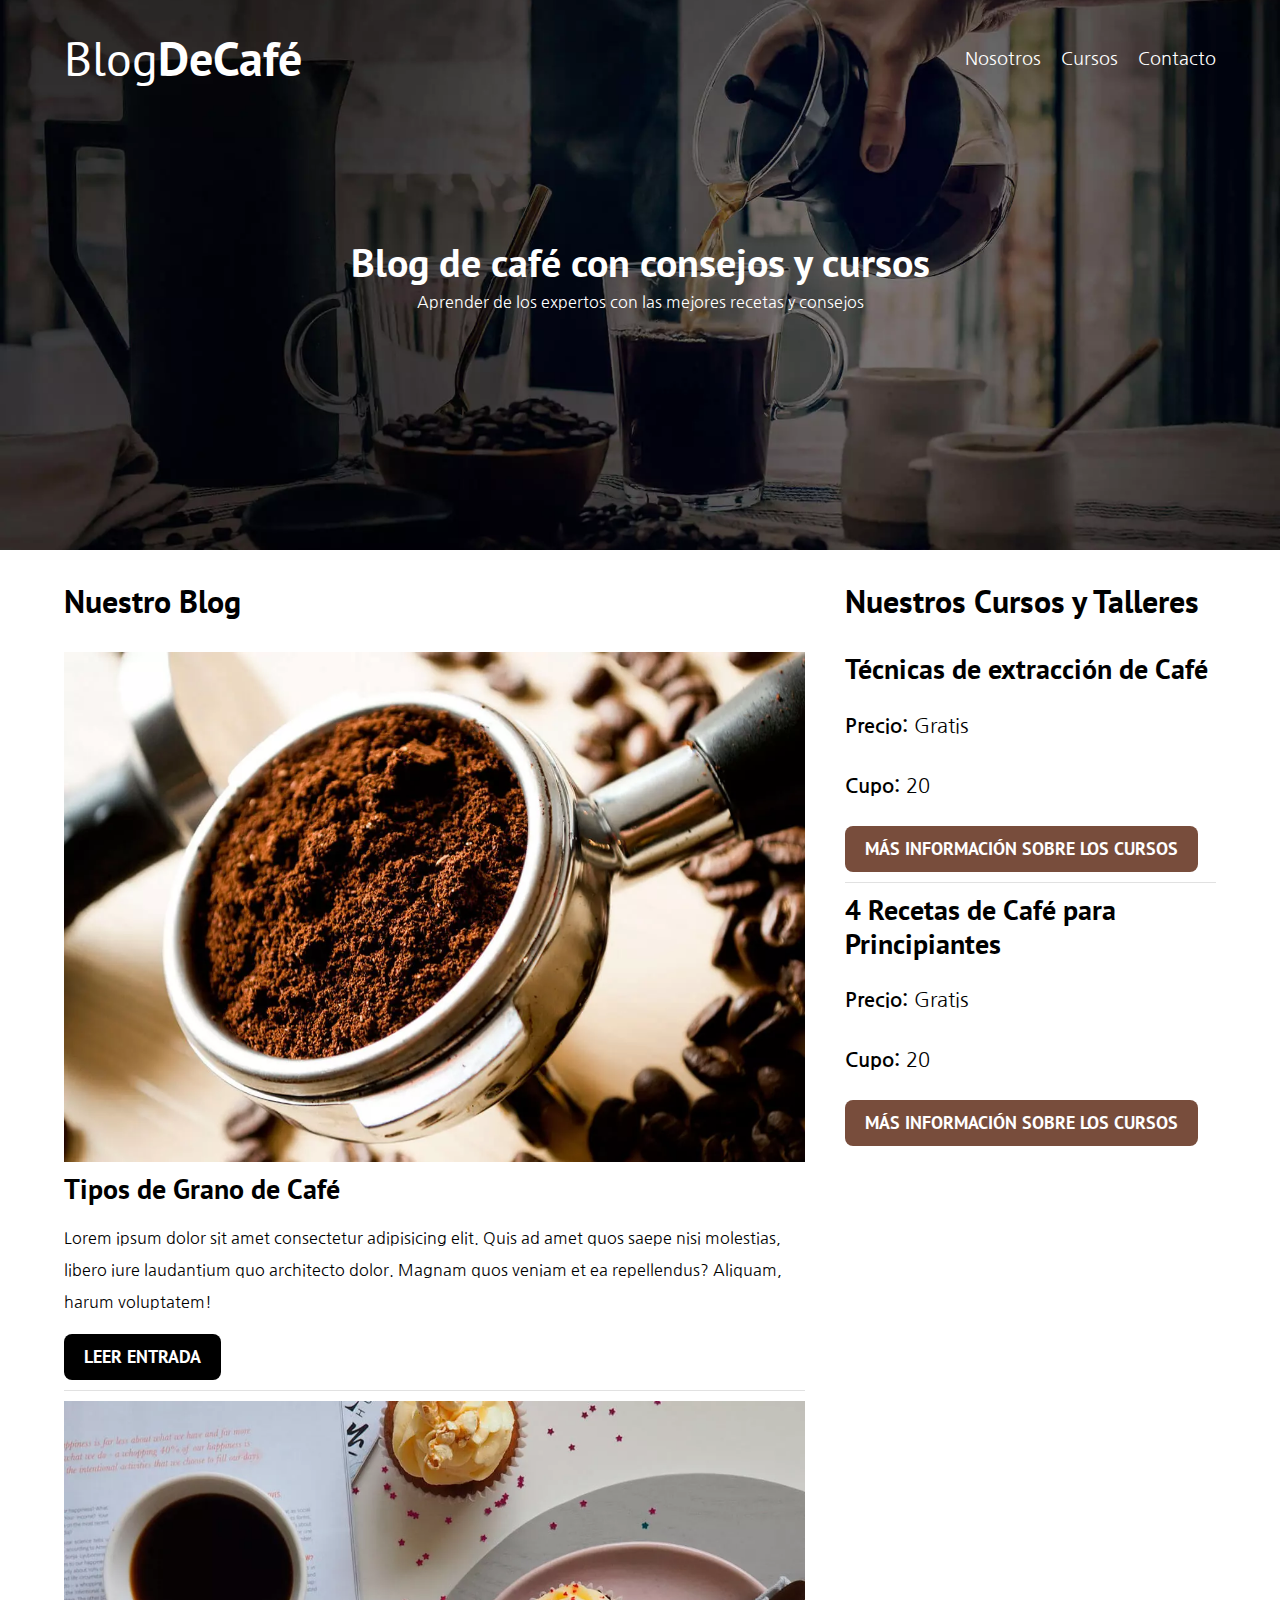
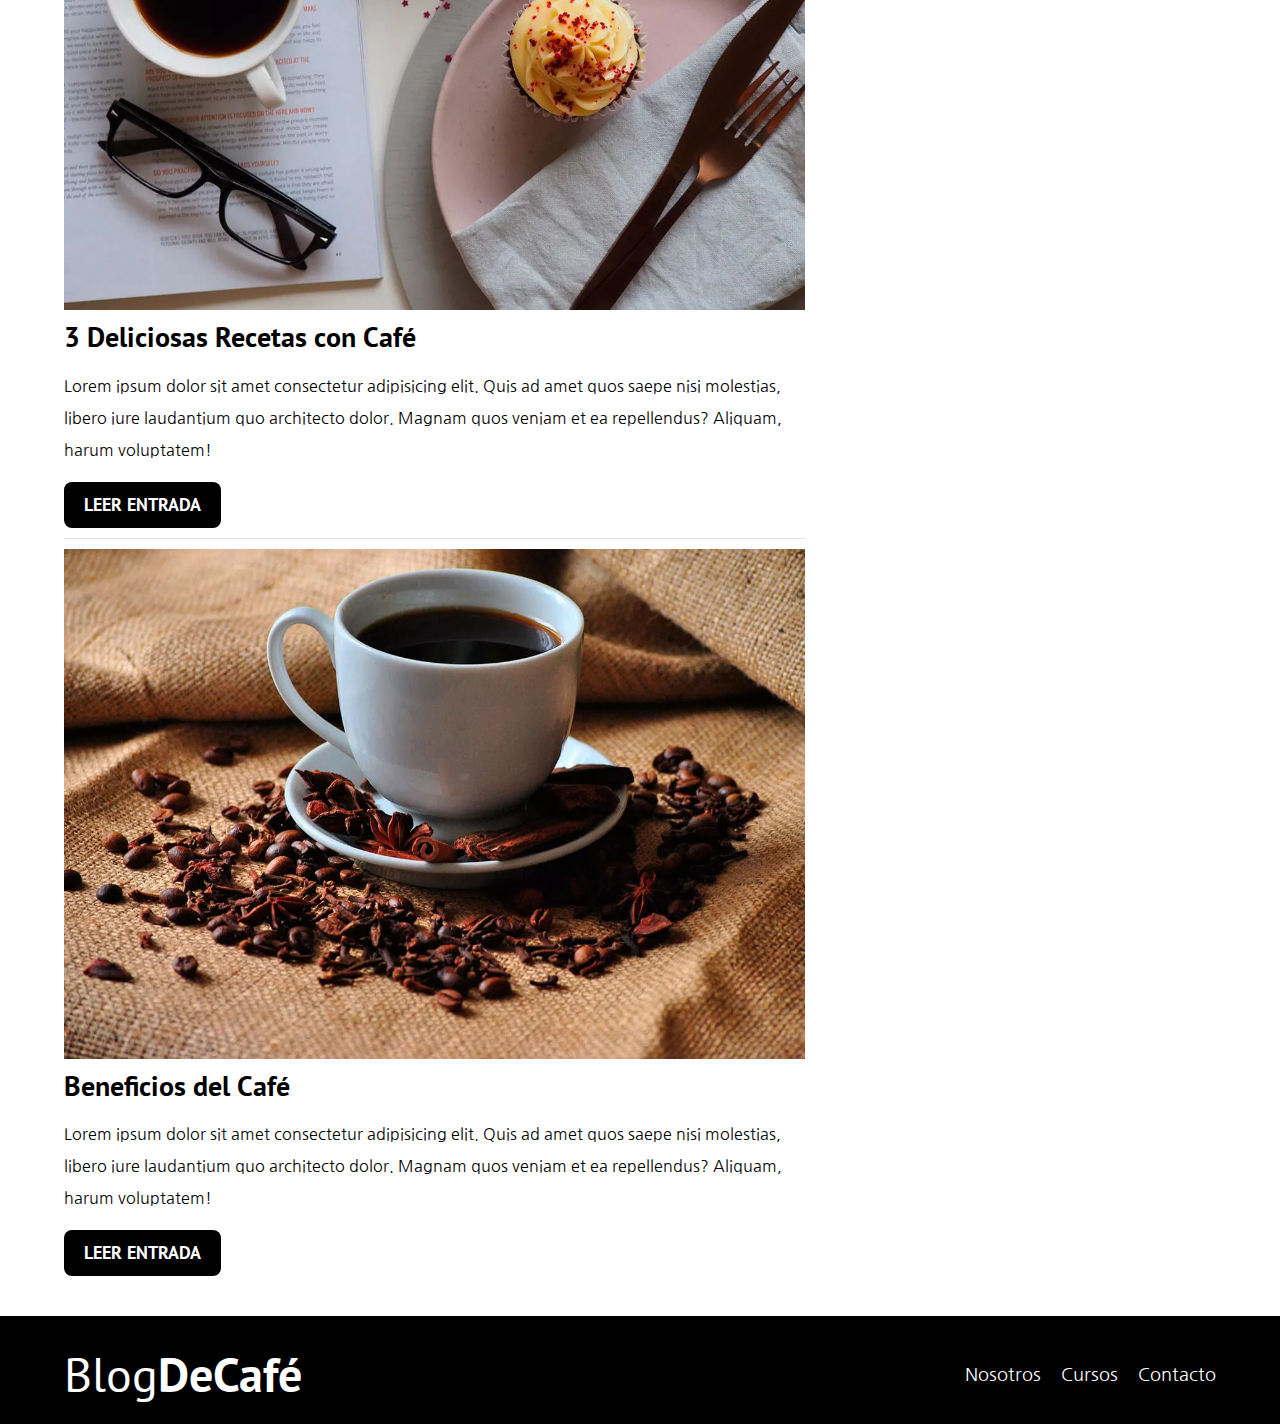
<file: index.html>
<!DOCTYPE html>
<html lang="en">
<head>
    <meta charset="UTF-8">
    <meta http-equiv="X-UA-Compatible" content="IE=edge">
    <meta name="viewport" content="width=device-width, initial-scale=1.0">
    <title>Blog de Café</title>
    <meta name="description" content="Página web de blog de café">
    
    <!--prefetch--> 
    <link rel="prefetch" href="nosotros.html" as="document">
    
    <!--preload-->
    <link rel="preload" href="css/normalize.css" as="style">
    <link rel="stylesheet" href="css/normalize.css">

    <link rel="preload" href="https://fonts.googleapis.com/css2?family=Nanum+Gothic&family=PT+Sans:wght@400;700&display=swap" crossorigin="crossorigin" as="font">
    <link href="https://fonts.googleapis.com/css2?family=Nanum+Gothic&family=PT+Sans:wght@400;700&display=swap" rel="stylesheet">

    <link rel="preload" href="css/style.css" as="style">
    <link rel="stylesheet" href="css/style.css">
</head>
<body>
    
    <header class="header">
        
        <div class="contenedor">
            <div class="barra">
                <a class='logo' href="index.html">
                    <h1 class="logo__nombre no-margin centrar-texto">
                        Blog<span class="logo__bold">DeCafé</span>
                    </h1>
                </a>
                <nav class="navegacion">
                    <a href="nosotros.html" class="navegacion__enlace">Nosotros</a>
                    <a href="cursos.html" class="navegacion__enlace">Cursos</a>
                    <a href="contacto.html" class="navegacion__enlace">Contacto</a>
                </nav>
            </div>
        </div>
        <div class="header__texto">
            <h2 class="no-margin">Blog de café con consejos y cursos</h2>
            <p class="no-margin">Aprender de los expertos con las mejores recetas y consejos</p>
        </div>
    </header>

    <div class="contenedor contenido-principal ">
        <main class="blog">
            <h3>
                Nuestro Blog
            </h3>
            <article class="entrada">
                <div class="entrada__imagen">
                    <picture>
                        <source loading="lazy" srcset="img/blog1.webp" type="image/webp">
                        <img loading="lazy" src="/img/blog1.jpg" alt="imagen blog">
                    </picture>

                </div>
                <div class="entrada__contenido">
                    <h4 class="no-margin">
                        Tipos de Grano de Café
                    </h4>
                    <p>
                        Lorem ipsum dolor sit amet consectetur adipisicing elit. Quis ad amet quos saepe nisi molestias, libero iure laudantium quo architecto dolor. Magnam quos veniam et ea repellendus? Aliquam, harum voluptatem!
                    </p>
                    <a href="entrada.html" class="boton boton--primario">
                        Leer Entrada
                    </a>
                </div>
            </article>

            <article class="entrada">
                <div class="entrada__imagen">
                    <picture>
                        <source loading="lazy" srcset="img/blog2.webp" type="image/webp">
                        <img loading="lazy" src="/img/blog2.jpg" alt="imagen blog">
                    </picture>
                </div>
                <div class="entrada__contenido">
                    <h4 class="no-margin">
                        3 Deliciosas Recetas con Café
                    </h4>
                    <p>
                        Lorem ipsum dolor sit amet consectetur adipisicing elit. Quis ad amet quos saepe nisi molestias, libero iure laudantium quo architecto dolor. Magnam quos veniam et ea repellendus? Aliquam, harum voluptatem!
                    </p>
                    <a href="entrada.html" class="boton boton--primario">
                        Leer Entrada
                    </a>
                </div>
            </article>

            <article class="entrada">
                <div class="entrada__imagen">
                    <picture>
                        <source loading="lazy" srcset="img/blog3.webp" type="image/webp">
                        <img loading="lazy" src="/img/blog3.webp" alt="imagen blog">
                    </picture>
                </div>
                <div class="entrada__contenido">
                    <h4 class="no-margin">
                        Beneficios del Café
                    </h4>
                    <p>
                        Lorem ipsum dolor sit amet consectetur adipisicing elit. Quis ad amet quos saepe nisi molestias, libero iure laudantium quo architecto dolor. Magnam quos veniam et ea repellendus? Aliquam, harum voluptatem!
                    </p>
                    <a href="entrada.html" class="boton boton--primario">
                        Leer Entrada
                    </a>
                </div>
            </article>

        </main>
        <aside class="sidebar">
            <h3>
                Nuestros Cursos y Talleres
            </h3>
            <ul class="cursos no-padding">
                <li class="widget-curso">
                    <h4 class="no-margin">Técnicas de extracción de Café</h4>
                    <p class="widget-curso__label">
                        Precio:
                        <span class="widget-curso__info">
                            Gratis
                        </span>
                    </p>
                    <p class="widget-curso__label">
                        Cupo:
                        <span class="widget-curso__info">
                            20
                        </span>
                    </p>
                    <a href="entrada.html" class="boton boton--secundario">
                        Más Información sobre los cursos
                    </a>
                </li>
                <li class="widget-curso">        
                    <h4 class="no-margin">
                        4 Recetas de Café para Principiantes
                    </h4>
                    <p class="widget-curso__label">
                        Precio:
                        <span class="widget-curso__info">
                            Gratis
                        </span>
                    </p>
                    <p class="widget-curso__label">
                        Cupo:
                        <span class="widget-curso__info">
                            20
                        </span>
                    </p>
                    <a href="entrada.html" class="boton boton--secundario">
                        Más Información sobre los cursos
                    </a>
                </li>
            </ul>
        </aside>
    </div>
    <footer class="footer">
        <div class="contenedor">
            <div class="barra">
                <a class='logo' href="index.html">
                    <h1 class="logo__nombre no-margin centrar-texto">
                        Blog<span class="logo__bold">DeCafé</span>
                    </h1>
                </a>
                <nav class="navegacion">
                    <a href="nosotros.html" class="navegacion__enlace">Nosotros</a>
                    <a href="cursos.html" class="navegacion__enlace">Cursos</a>
                    <a href="contacto.html" class="navegacion__enlace">Contacto</a>
                </nav>
            </div>
        </div>
    </footer>
    
    <script src="js/modernizr.js"></script>
</body>
</html>
</file>
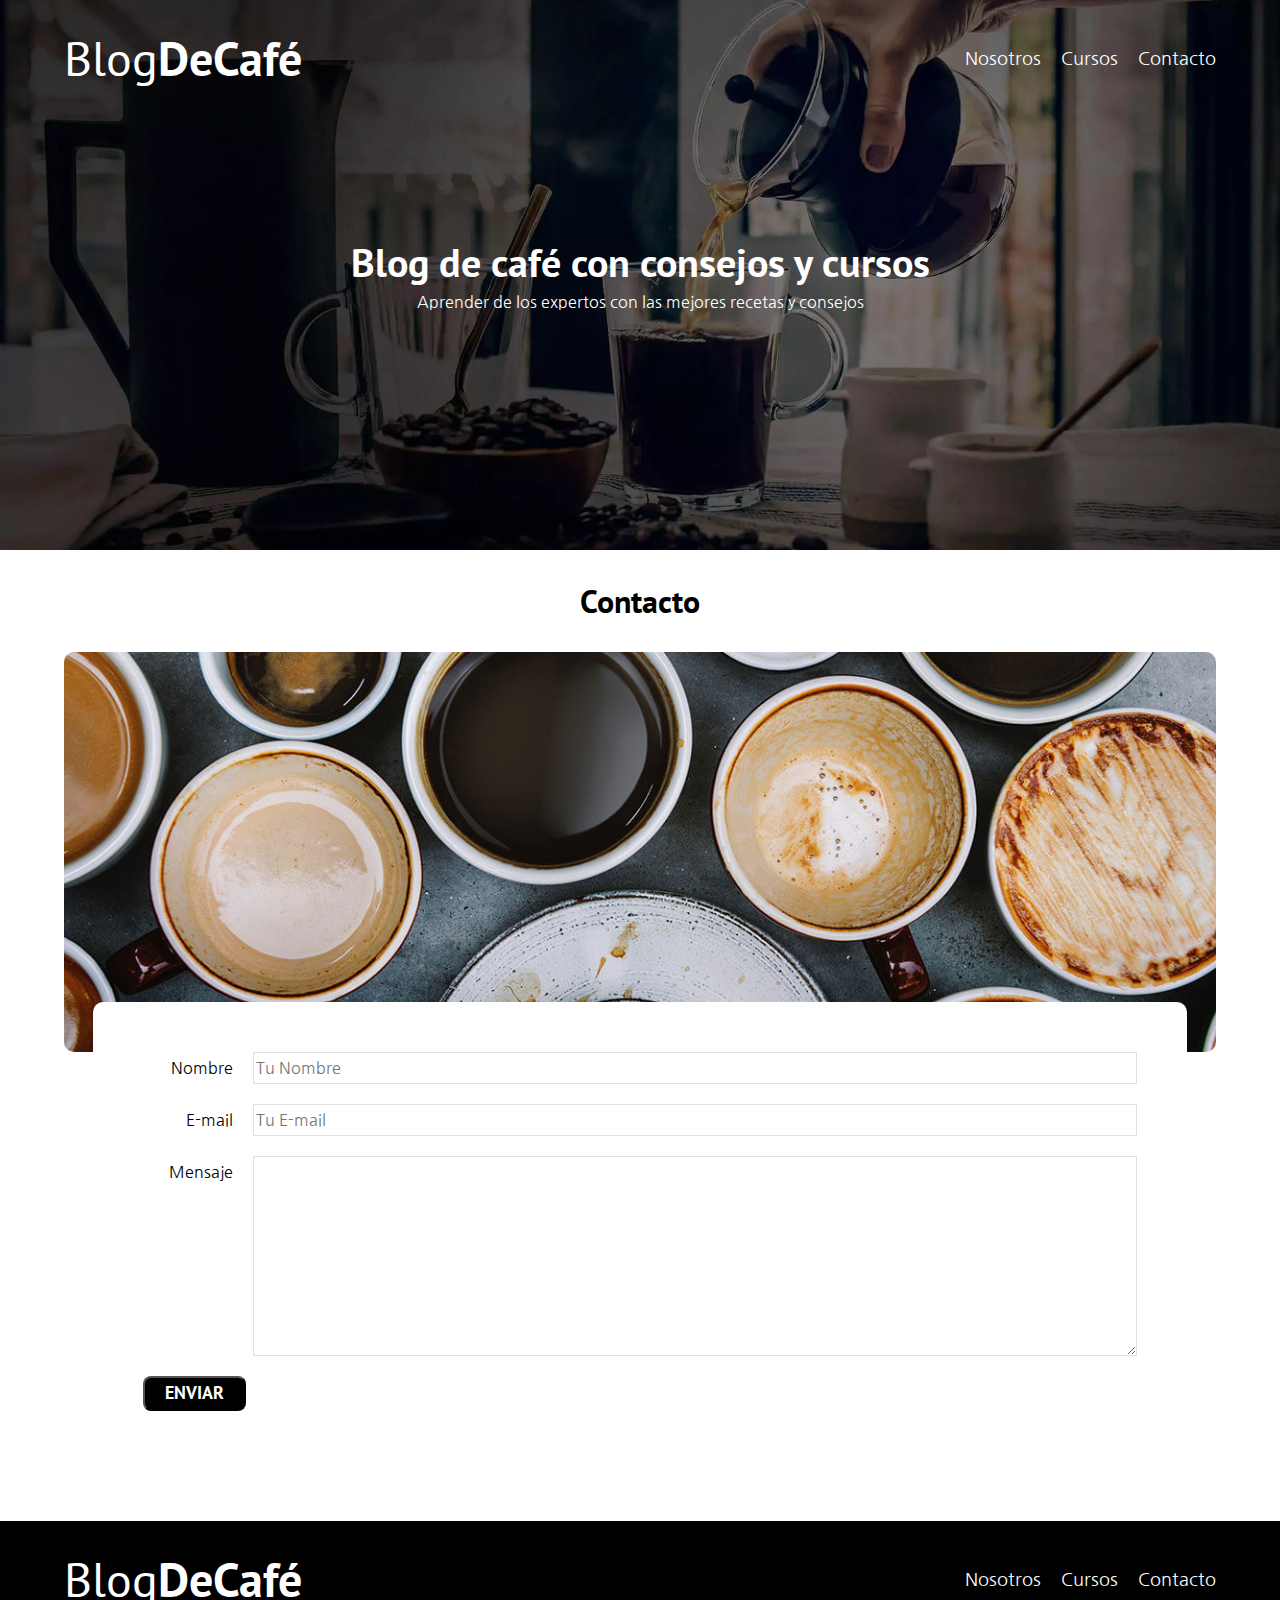
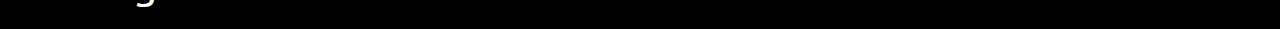
<file: contacto.html>
<!DOCTYPE html>
<html lang="en">
    <head>
        <meta charset="UTF-8">
        <meta http-equiv="X-UA-Compatible" content="IE=edge">
        <meta name="viewport" content="width=device-width, initial-scale=1.0">
        <title>Blog de Café</title>
        <link rel="stylesheet" href="css/normalize.css">
        <link href="https://fonts.googleapis.com/css2?family=Nanum+Gothic&family=PT+Sans:wght@400;700&display=swap" rel="stylesheet">
        <link rel="stylesheet" href="css/style.css">
        
    </head>
    <body>
        
        <header class="header">
        
            <div class="contenedor">
                <div class="barra">
                    <a class='logo' href="index.html">
                        <h1 class="logo__nombre no-margin centrar-texto">
                            Blog<span class="logo__bold">DeCafé</span>
                        </h1>
                    </a>
                    <nav class="navegacion">
                        <a href="nosotros.html" class="navegacion__enlace">Nosotros</a>
                        <a href="cursos.html" class="navegacion__enlace">Cursos</a>
                        <a href="contacto.html" class="navegacion__enlace">Contacto</a>
                    </nav>
                </div>
            </div>
            <div class="header__texto">
                <h2 class="no-margin">Blog de café con consejos y cursos</h2>
                <p class="no-margin">Aprender de los expertos con las mejores recetas y consejos</p>
            </div>
        </header>

        <main class="contenedor">
                <h3 class="centrar-texto">Contacto</h3>
                <div class="contacto-bg"></div>
                <form class="formulario">
                    <div class="campo">
                        <label class="campo__label" for="nombre">Nombre</label>
                        <input class="campo__field" type="text" placeholder="Tu Nombre" id="nombre">
                    </div>
                    <div class="campo">
                        <label class="campo__label" for="email">E-mail</label>
                        <input class="campo__field" type="email" placeholder="Tu E-mail" id="email">
                    </div>
                    <div class="campo">
                        <label class="campo__label" for="mensaje">Mensaje</label>
                        <textarea class=" campo__field campo__field--textarea" id="mensaje"></textarea>
                    </div>
                    <div class="campo">
                        <input type="submit" value="Enviar" class="boton boton--primario">
                    </div>
                </form>

        </main>
        <footer class="footer">
            <div class="contenedor">
                <div class="barra">
                    <a class='logo' href="index.html">
                        <h1 class="logo__nombre no-margin centrar-texto">
                            Blog<span class="logo__bold">DeCafé</span>
                        </h1>
                    </a>
                    <nav class="navegacion">
                        <a href="nosotros.html" class="navegacion__enlace">Nosotros</a>
                        <a href="cursos.html" class="navegacion__enlace">Cursos</a>
                        <a href="contacto.html" class="navegacion__enlace">Contacto</a>
                    </nav>
                </div>
            </div>
        </footer>
    </body>
</html>
</file>
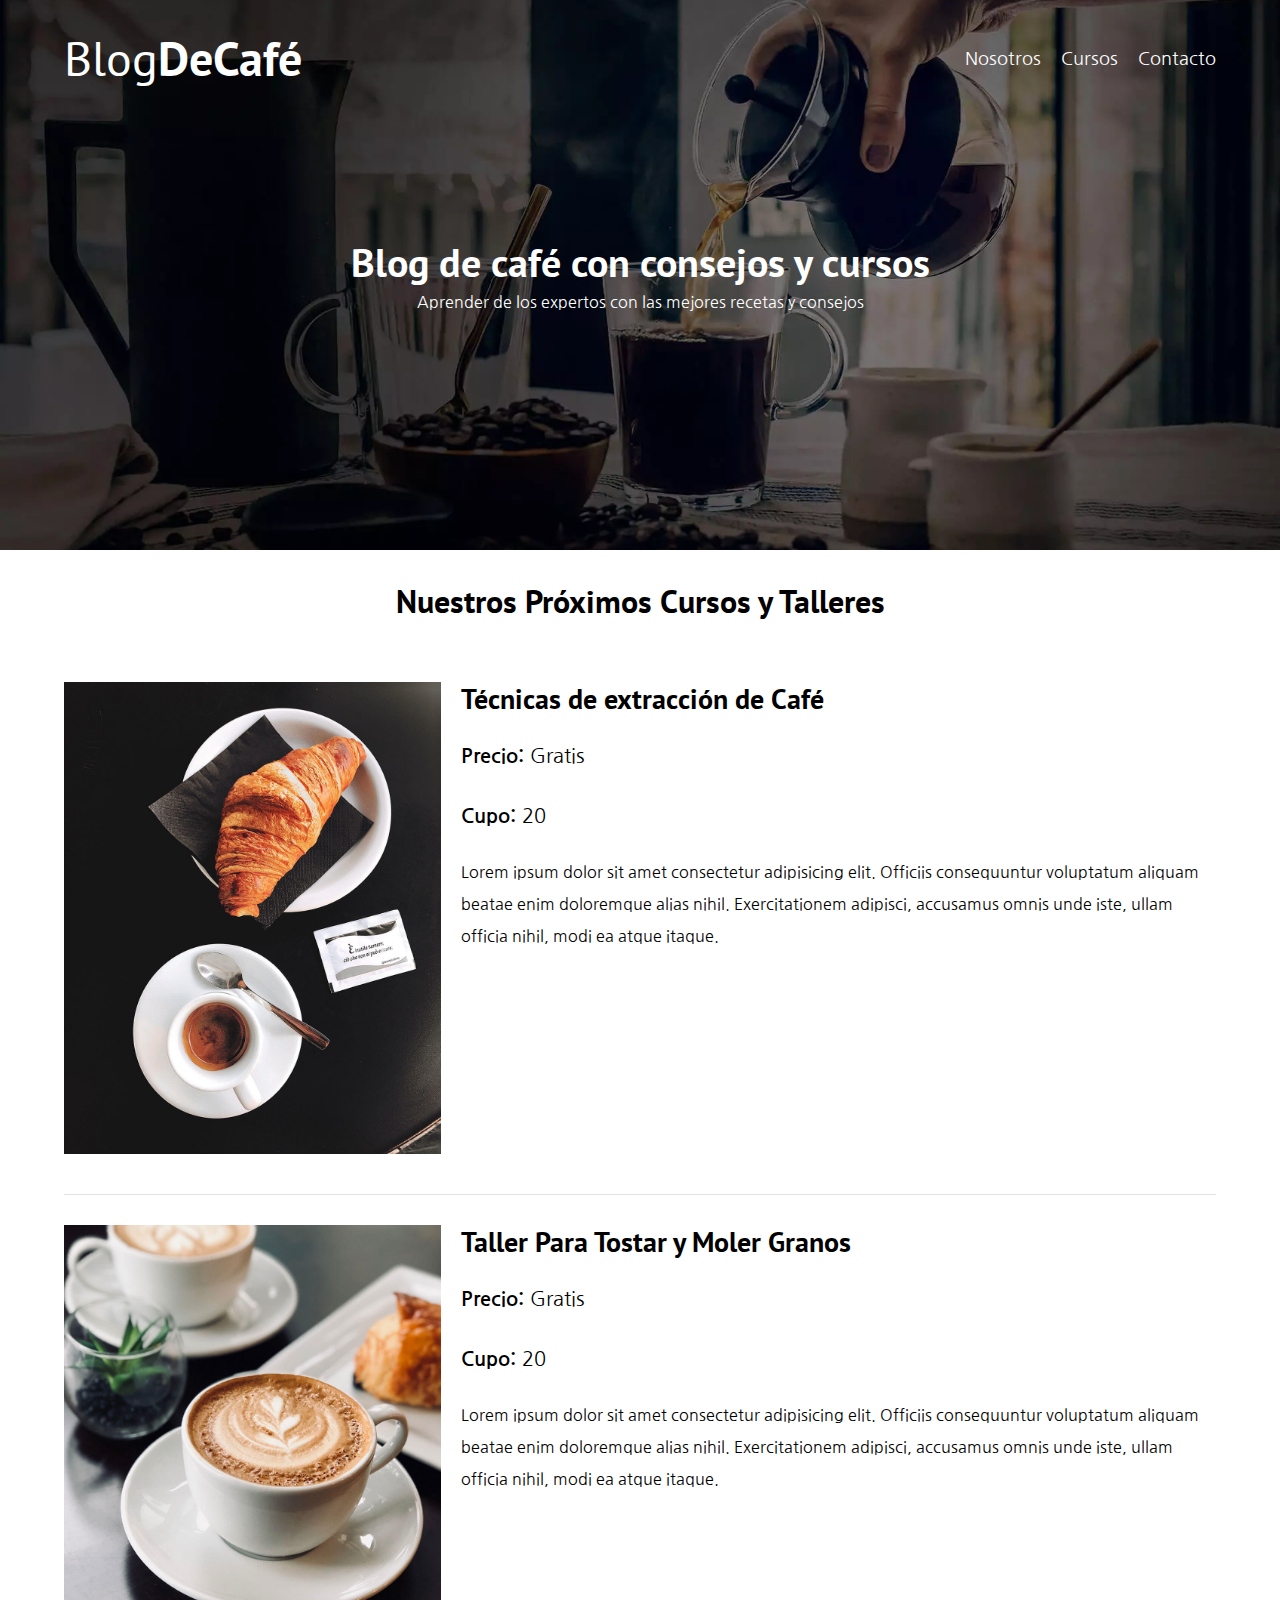
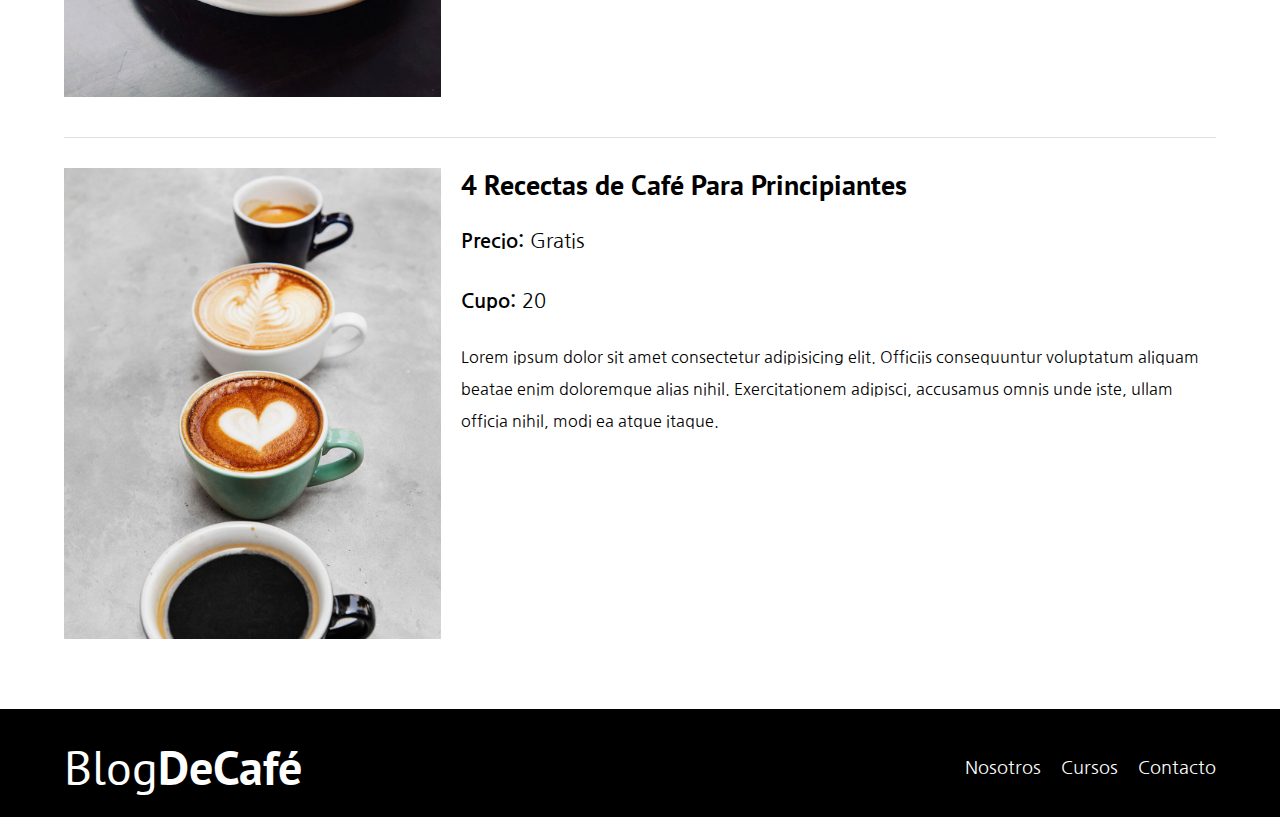
<file: cursos.html>
<!DOCTYPE html>
<html lang="en">
<head>
    <meta charset="UTF-8">
    <meta http-equiv="X-UA-Compatible" content="IE=edge">
    <meta name="viewport" content="width=device-width, initial-scale=1.0">
    <title>Blog de Café</title>
    <link rel="stylesheet" href="css/normalize.css">
    <link href="https://fonts.googleapis.com/css2?family=Nanum+Gothic&family=PT+Sans:wght@400;700&display=swap" rel="stylesheet">
    <link rel="stylesheet" href="css/style.css">

</head>
<body>
    
    <header class="header">
        
        <div class="contenedor">
            <div class="barra">
                <a class='logo' href="index.html">
                    <h1 class="logo__nombre no-margin centrar-texto">
                        Blog<span class="logo__bold">DeCafé</span>
                    </h1>
                </a>
                <nav class="navegacion">
                    <a href="nosotros.html" class="navegacion__enlace">Nosotros</a>
                    <a href="cursos.html" class="navegacion__enlace">Cursos</a>
                    <a href="contacto.html" class="navegacion__enlace">Contacto</a>
                </nav>
            </div>
        </div>
        <div class="header__texto">
            <h2 class="no-margin">Blog de café con consejos y cursos</h2>
            <p class="no-margin">Aprender de los expertos con las mejores recetas y consejos</p>
        </div>
    </header>
    
    <main class="contenedor">
        <h3 class="centrar-texto">
            Nuestros Próximos Cursos y Talleres
        </h3>
           
        <div class="curso"> 
            <div class="curso__imagen">
                <img src="img/curso1.jpg" alt="curso1">
            </div>
            <div class="curso__infromacion">
                <h4 class="no-margin">Técnicas de extracción de Café</h4>
                <p class="curso__label">
                    Precio:
                    <span class="curso__info">
                        Gratis
                    </span>
                </p>
                <p class="curso__label">
                    Cupo:
                    <span class="curso__info">
                        20
                    </span>
                </p>
                <p class="curso__descripcion">
                    Lorem ipsum dolor sit amet consectetur adipisicing elit. Officiis consequuntur voluptatum aliquam beatae enim doloremque alias nihil. Exercitationem adipisci, accusamus omnis unde iste, ullam officia nihil, modi ea atque itaque.
                </p>
            </div> <!--curso informacion-->
        </div> <!--curso-->
        <div class="curso"> 
            <div class="curso__imagen">
                <img src="img/curso2.jpg" alt="curso1">
            </div>
            <div class="curso__infromacion">
                <h4 class="no-margin">Taller Para Tostar y Moler Granos</h4>
                <p class="curso__label">
                    Precio:
                    <span class="curso__info">
                        Gratis
                    </span>
                </p>
                <p class="curso__label">
                    Cupo:
                    <span class="curso__info">
                        20
                    </span>
                </p>
                <p class="curso__descripcion">
                    Lorem ipsum dolor sit amet consectetur adipisicing elit. Officiis consequuntur voluptatum aliquam beatae enim doloremque alias nihil. Exercitationem adipisci, accusamus omnis unde iste, ullam officia nihil, modi ea atque itaque.
                </p>
            </div> <!--curso informacion-->
        </div> <!--curso-->
        <div class="curso"> 
            <div class="curso__imagen">
                <img src="img/curso3.jpg" alt="curso1">
            </div>
            <div class="curso__infromacion">
                <h4 class="no-margin">4 Recectas de Café Para Principiantes</h4>
                <p class="curso__label">
                    Precio:
                    <span class="curso__info">
                        Gratis
                    </span>
                </p>
                <p class="curso__label">
                    Cupo:
                    <span class="curso__info">
                        20
                    </span>
                </p>
                <p class="curso__descripcion">
                    Lorem ipsum dolor sit amet consectetur adipisicing elit. Officiis consequuntur voluptatum aliquam beatae enim doloremque alias nihil. Exercitationem adipisci, accusamus omnis unde iste, ullam officia nihil, modi ea atque itaque.
                </p>
            </div> <!--curso informacion-->
        </div> <!--curso-->
    </main>
    <footer class="footer">
        <div class="contenedor">
            <div class="barra">
                <a class='logo' href="index.html">
                    <h1 class="logo__nombre no-margin centrar-texto">
                        Blog<span class="logo__bold">DeCafé</span>
                    </h1>
                </a>
                <nav class="navegacion">
                    <a href="nosotros.html" class="navegacion__enlace">Nosotros</a>
                    <a href="cursos.html" class="navegacion__enlace">Cursos</a>
                    <a href="contacto.html" class="navegacion__enlace">Contacto</a>
                </nav>
            </div>
        </div>
    </footer>
</body>
</html>
</file>
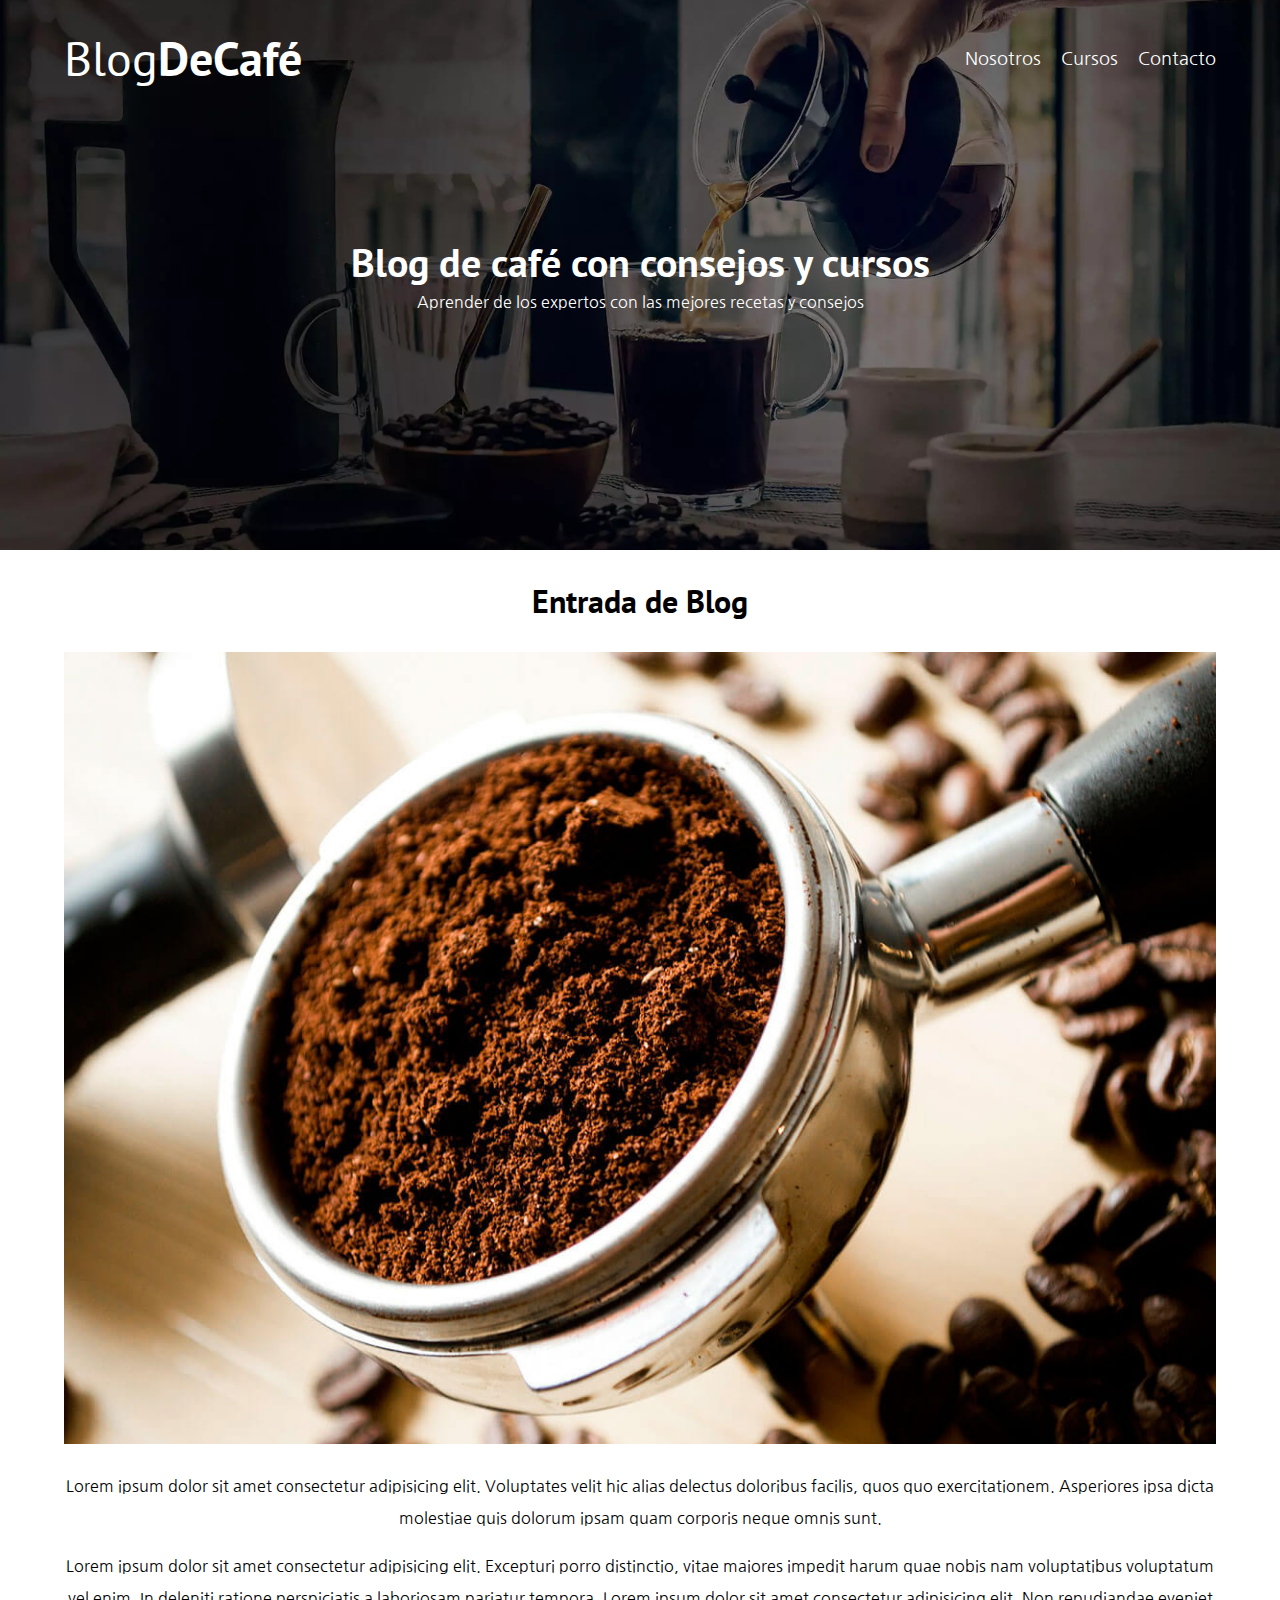
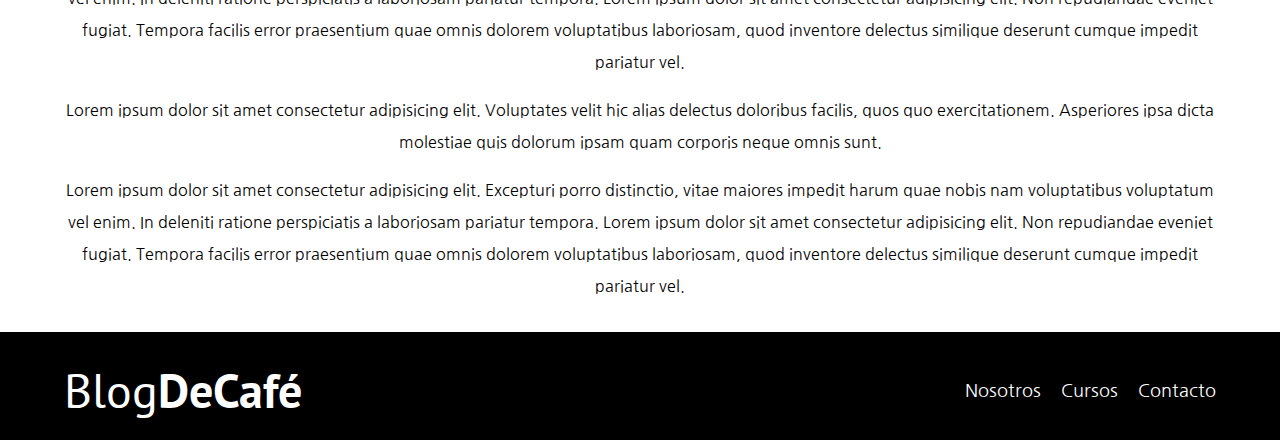
<file: entrada.html>
<!DOCTYPE html>
<html lang="en">
    <head>
        <meta charset="UTF-8">
        <meta http-equiv="X-UA-Compatible" content="IE=edge">
        <meta name="viewport" content="width=device-width, initial-scale=1.0">
        <title>Blog de Café</title>
        <link rel="stylesheet" href="css/normalize.css">
        <link href="https://fonts.googleapis.com/css2?family=Nanum+Gothic&family=PT+Sans:wght@400;700&display=swap" rel="stylesheet">
        <link rel="stylesheet" href="css/style.css">
    </head>
    <body>
        
        <header class="header">
            
            <div class="contenedor">
                <div class="barra">
                    <a class='logo' href="index.html">
                        <h1 class="logo__nombre no-margin centrar-texto">
                            Blog<span class="logo__bold">DeCafé</span>
                        </h1>
                    </a>
                    <nav class="navegacion">
                        <a href="nosotros.html" class="navegacion__enlace">Nosotros</a>
                        <a href="cursos.html" class="navegacion__enlace">Cursos</a>
                        <a href="contacto.html" class="navegacion__enlace">Contacto</a>
                    </nav>
                </div>
            </div>
            <div class="header__texto">
                <h2 class="no-margin">Blog de café con consejos y cursos</h2>
                <p class="no-margin">Aprender de los expertos con las mejores recetas y consejos</p>
            </div>
        </header>
        <main class="contenedor centrar-texto">
                <h3>Entrada de Blog</h3>

                <div class="salida">
                    <div class="salida__imagen">
                        <img src="img/blog1.jpg" alt="imagen salida">
                    </div>
                    <div class="salida__texto">
                        <p>
                            Lorem ipsum dolor sit amet consectetur adipisicing elit. Voluptates velit hic alias delectus doloribus facilis, quos quo exercitationem. Asperiores ipsa dicta molestiae quis dolorum ipsam quam corporis neque omnis sunt.
                        </p>
                        <p>
                            Lorem ipsum dolor sit amet consectetur adipisicing elit. Excepturi porro distinctio, vitae maiores impedit harum quae nobis nam voluptatibus voluptatum vel enim. In deleniti ratione perspiciatis a laboriosam pariatur tempora.
                            Lorem ipsum dolor sit amet consectetur adipisicing elit. Non repudiandae eveniet fugiat. Tempora facilis error praesentium quae omnis dolorem voluptatibus laboriosam, quod inventore delectus similique deserunt cumque impedit pariatur vel.
                        </p>
                        <p>
                            Lorem ipsum dolor sit amet consectetur adipisicing elit. Voluptates velit hic alias delectus doloribus facilis, quos quo exercitationem. Asperiores ipsa dicta molestiae quis dolorum ipsam quam corporis neque omnis sunt.
                        </p>
                        <p>
                            Lorem ipsum dolor sit amet consectetur adipisicing elit. Excepturi porro distinctio, vitae maiores impedit harum quae nobis nam voluptatibus voluptatum vel enim. In deleniti ratione perspiciatis a laboriosam pariatur tempora.
                            Lorem ipsum dolor sit amet consectetur adipisicing elit. Non repudiandae eveniet fugiat. Tempora facilis error praesentium quae omnis dolorem voluptatibus laboriosam, quod inventore delectus similique deserunt cumque impedit pariatur vel.
                        </p>
                    </div>
                </div>
        </main>
        <footer class="footer">
            <div class="contenedor">
                <div class="barra">
                    <a class='logo' href="index.html">
                        <h1 class="logo__nombre no-margin centrar-texto">
                            Blog<span class="logo__bold">DeCafé</span>
                        </h1>
                    </a>
                    <nav class="navegacion">
                        <a href="nosotros.html" class="navegacion__enlace">Nosotros</a>
                        <a href="cursos.html" class="navegacion__enlace">Cursos</a>
                        <a href="contacto.html" class="navegacion__enlace">Contacto</a>
                    </nav>
                </div>
            </div>
        </footer>
    </body>
</html>
</file>
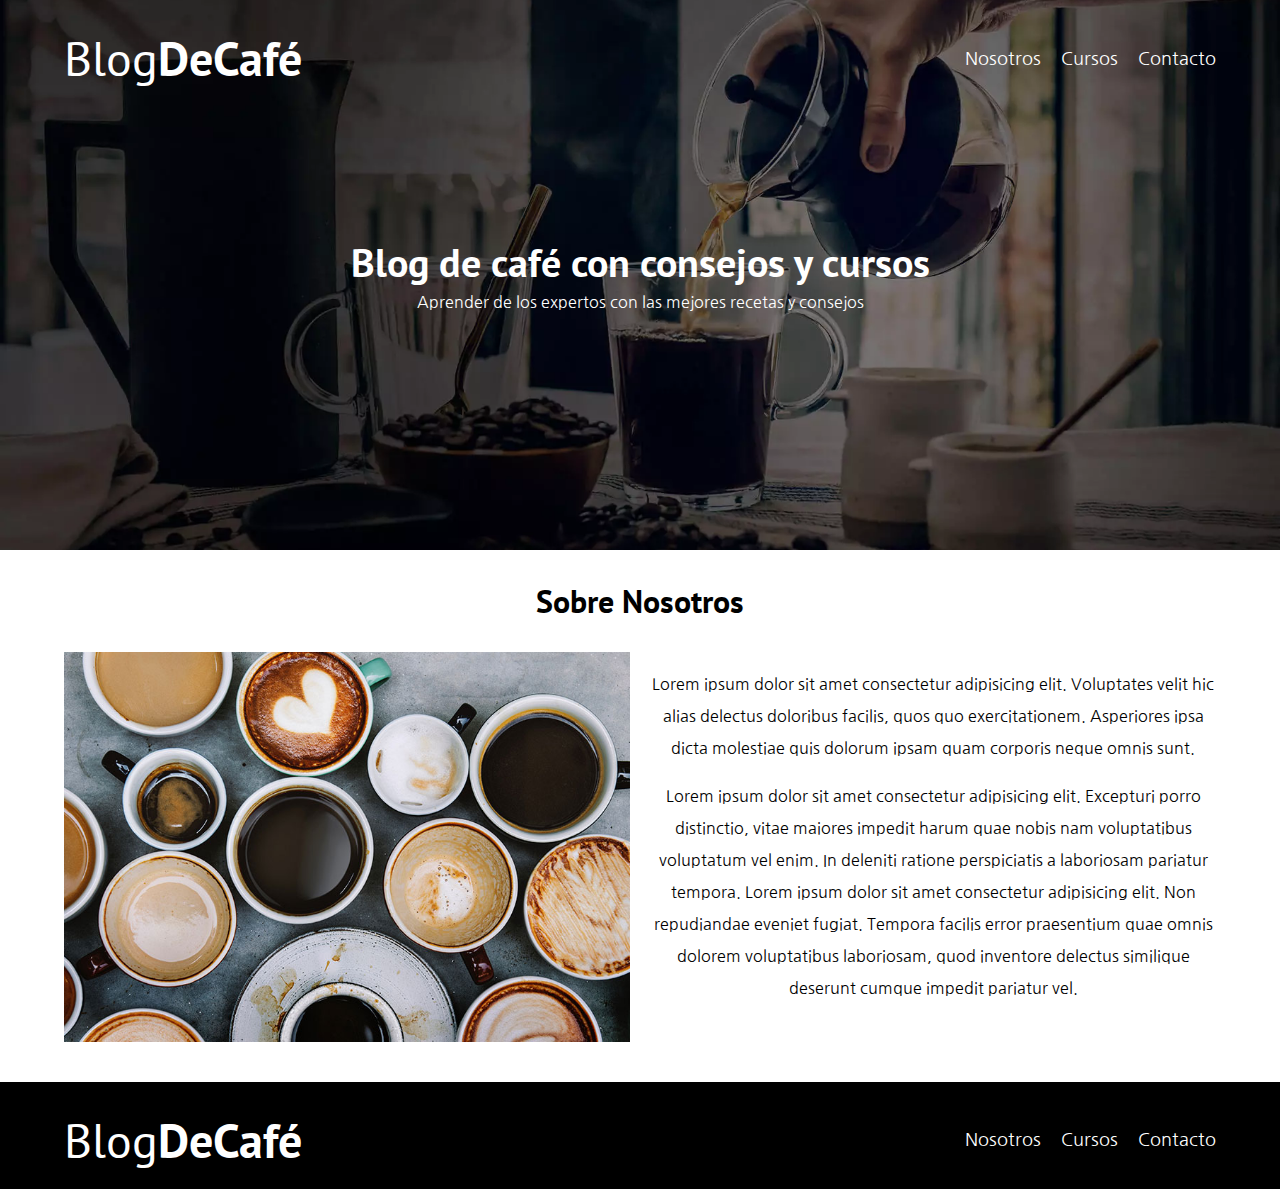
<file: nosotros.html>
<!DOCTYPE html>
<html lang="en">
    <head>
        <meta charset="UTF-8">
        <meta http-equiv="X-UA-Compatible" content="IE=edge">
        <meta name="viewport" content="width=device-width, initial-scale=1.0">
        <title>Blog de Café</title>
        <link rel="stylesheet" href="css/normalize.css">
        <link href="https://fonts.googleapis.com/css2?family=Nanum+Gothic&family=PT+Sans:wght@400;700&display=swap" rel="stylesheet">
        <link rel="stylesheet" href="css/style.css">
    </head>
    <body>
        
        <header class="header">
            
            <div class="contenedor">
                <div class="barra">
                    <a class='logo' href="index.html">
                        <h1 class="logo__nombre no-margin centrar-texto">
                            Blog<span class="logo__bold">DeCafé</span>
                        </h1>
                    </a>
                    <nav class="navegacion">
                        <a href="nosotros.html" class="navegacion__enlace">Nosotros</a>
                        <a href="cursos.html" class="navegacion__enlace">Cursos</a>
                        <a href="contacto.html" class="navegacion__enlace">Contacto</a>
                    </nav>
                </div>
            </div>
            <div class="header__texto">
                <h2 class="no-margin">Blog de café con consejos y cursos</h2>
                <p class="no-margin">Aprender de los expertos con las mejores recetas y consejos</p>
            </div>
        </header>
        <main class="contenedor centrar-texto">
                <h3>Sobre Nosotros</h3>

                <div class="sobre-nosotros">
                    <div class="sobre-nosotros__imagen">
                        <img src="img/nosotros.jpg" alt="imagen nosotros">
                    </div>
                    <div class="sobre-nosotros__texto">
                        <p>
                            Lorem ipsum dolor sit amet consectetur adipisicing elit. Voluptates velit hic alias delectus doloribus facilis, quos quo exercitationem. Asperiores ipsa dicta molestiae quis dolorum ipsam quam corporis neque omnis sunt.
                        </p>
                        <p>
                            Lorem ipsum dolor sit amet consectetur adipisicing elit. Excepturi porro distinctio, vitae maiores impedit harum quae nobis nam voluptatibus voluptatum vel enim. In deleniti ratione perspiciatis a laboriosam pariatur tempora.
                            Lorem ipsum dolor sit amet consectetur adipisicing elit. Non repudiandae eveniet fugiat. Tempora facilis error praesentium quae omnis dolorem voluptatibus laboriosam, quod inventore delectus similique deserunt cumque impedit pariatur vel.
                        </p>
                    </div>
                </div>
        </main>
        <footer class="footer">
            <div class="contenedor">
                <div class="barra">
                    <a class='logo' href="index.html">
                        <h1 class="logo__nombre no-margin centrar-texto">
                            Blog<span class="logo__bold">DeCafé</span>
                        </h1>
                    </a>
                    <nav class="navegacion">
                        <a href="nosotros.html" class="navegacion__enlace">Nosotros</a>
                        <a href="cursos.html" class="navegacion__enlace">Cursos</a>
                        <a href="contacto.html" class="navegacion__enlace">Contacto</a>
                    </nav>
                </div>
            </div>
        </footer>
    </body>
</html>
</file>
<file: css/style.css>
:root{
    --fuenteHeading: 'Nanum Gothic', sans-serif;
    --fuenteParrafos: 'PT Sans', sans-serif;

    --primario: #784d3c;
    --blanco: #ffffff;
    --negro: #000000;
    --gris: #e1e1e1; 

}
html{
    box-sizing: border-box;
    font-size: 62.5%; /* 1rem = 10px */
}
*, *:before, *:after{
    box-sizing: inherit;
}
body{
    font-family: var(--fuenteHeading);
    font-size: 1.6rem;
    line-height: 2;
}

/* globales */

.contenedor{
    max-width: 120rem;
    width: 90%;
    margin: 0 auto;
}
a{
    text-decoration: none;
}
h1, h2, h3, h4{
    font-family: var(--fuenteParrafos);
    line-height: 1.2;
}
h1{
    font-size: 4.8rem;
}
h2{
    font-size: 4rem;
}
h3{
    font-size: 3.2rem;
}
h4{
    font-size: 2.8rem;
}
img{
    max-width: 100%;
}

/* utilidades */

.no-margin{
    margin: 0;
}
.no-padding{
    padding: 0%;
}
.centrar-texto{
    text-align: center;
}

/* header */
.webp .header{
    background-image: url(../img/banner.webp) ;
}
.no-webp .header{
    background-image: url(../img/banner.jpg);}
.header{
    background-image: url(../img/banner.webp);
    height: 55rem;
    background-size: cover;
    background-repeat: no-repeat;
    background-position: center center;
}
.header__texto{
    text-align: center;
    color: var(--blanco);
    margin-top: 5rem;
}
@media (min-width: 768px) {
    .header__texto{
        margin-top: 15rem;      
    }
}
.barra{
    padding-top: 3rem;
}
@media (min-width: 768px) {
    .barra{
        display: flex;
        justify-content: space-between;
        align-items: center;
    }
}
.logo{
    color: var(--blanco);
}
.logo:hover {

    color: var(--primario);

}
.logo__nombre{
    font-weight: normal;
}
.logo__bold{
    font-weight: bold;
}
@media (min-width: 768px) {
    .navegacion{
    display: flex;
    gap: 2rem;
}
}
.navegacion__enlace{
    display: block;
    text-align: center;
    font-size: 1.8rem;
    color: var(--blanco);
}
.navegacion__enlace:hover {

    color: grey;

}
@media (min-width: 768px) {
    .contenido-principal{
        display: grid;
        grid-template-columns: 2fr 1fr;
        column-gap: 4rem;
    }
}
.entrada{
    border-bottom: 1px solid var(--gris) ;
    margin-bottom: 1rem;
}
.entrada:last-of-type{
    border: none;
    margin-bottom: 0;
}
.botton2 {
    align-items: center;
    appearance: none;
    background-color: red;
    border-radius: 8px;
    border-width: 2px;
    border-color: var(--primario);
    /* box-shadow: rgba(255, 255, 255, 0.2) 0 2px 4px, rgba(255, 255, 255, 0.15) 0 7px 13px -3px, #D6D6E7 0 -3px 0 inset; */
    box-sizing: border-box;
    color: #000000;
    cursor: pointer;
    display: inline-flex;
    /* font-family: "JetBrains Mono", monospace; */
    height: 56px;
    justify-content: center;
    line-height: 1;
    list-style: none;
    overflow: hidden;
    padding-left: 24px;
    padding-right: 24px;
    position: relative;
    text-align: center;
    text-decoration: none;
    transition: box-shadow 0.15s, transform 0.15s;
    user-select: none;
    -webkit-user-select: none;
    touch-action: manipulation;
    white-space: nowrap;
    will-change: box-shadow, transform;
    font-size: 20px;
  }
  
  .boton2:focus {
    outline: none;
    /* box-shadow: #D6D6E7 0 0 0 1.5px inset, rgba(83, 109, 254, 0.4) 0 2px 4px, rgba(83, 109, 254, 0.3) 0 7px 13px -3px, #D6D6E7 0 -3px 0 inset; */
  }
  
  .boton2:hover {
    /* box-shadow: rgba(83, 109, 254, 0.3) 0 4px 8px, rgba(83, 109, 254, 0.2) 0 7px 13px -3px, #D6D6E7 0 -3px 0 inset; */
    transform: translateY(-2px);
  }
  
  .boton2:active {
    /* box-shadow: #D6D6E7 0 3px 7px inset; */
    transform: translateY(2px);
  }

.boton{
display: block;
font-family: var(--fuenteParrafos);
color: var(--blanco);
border-radius: 8px;
text-align: center;
padding: 0.5rem 2rem;
font-size: 1.8rem;
text-transform: uppercase;
font-weight: bold;
margin-bottom: 1rem;
}
@media (min-width: 768px) {
    .boton{
        display: inline-block;
    }
}
.boton:hover{
    cursor: pointer;
}
.boton--primario{
background-color: var(--negro);
}
.boton--primario:hover {
    background-color: transparent;
    color: var(--negro);
    padding: 0.2rem 1.7rem;
    border: 3px solid black;
    
}
.boton--secundario{
    background-color: var(--primario);
    border-color: var(--primario);
}
.boton--secundario:hover {

    background-color: transparent;
    color: var(--primario);
    padding: 0.2rem 1.7rem;
    border: 3px solid var(--primario);

}
.cursos{
    list-style: none;
}
.widget-curso{
    border-bottom: 1px solid var(--gris);
    margin-bottom: 1rem;
}
.widget-curso:last-of-type{
    border-bottom: none;
    margin-bottom: 0;
}
.widget-curso__label,
.curso__label{
font-family: var(--fuenteHeading);
font-weight: bold;
}
.widget-curso__info,
.curso__info{
font-weight: normal;
}
.widget-curso__label,
.widget-curso __info,
.curso__label,
.curso__info{
    font-size: 2rem;
}
.footer{
    background-color: var(--negro);
    padding-bottom: 2rem;
    margin-top: 3rem;
}
/* sobre nosotros */
@media (min-width: 768px) {
    .sobre-nosotros{
        display: grid;
        grid-template-columns: repeat(2, 1fr);
        column-gap: 2rem;
    }
}
/* cursos */
.curso{
padding: 3rem 0;
border-bottom: 1px solid var(--gris);
}
@media (min-width: 768px) {
    .curso{
        display:grid;
        grid-template-columns: 1fr 2fr;
        column-gap: 2rem;
    }
}
.curso:last-of-type{
    border: none;

}
    /* contacto */
.contacto-bg{
    background-image: url(../img/contacto.jpg);
    height: 40rem;
    background-size: cover;
    border-radius: 1rem;
}
.formulario{
    background-color: var(--blanco);
    margin: -5rem auto 0 auto;
    width: 95%;
    padding: 5rem;
    border-radius: 1rem;
}
.campo{
    display: flex;
    margin-bottom: 2rem;
    gap: 2rem;
}
.campo__label{
    flex: 0 0 9rem;
    text-align: right;
}
.campo__field{
    flex: 1;
    border: 1px solid var(--gris);
}
.campo__field--textarea{
    height: 20rem;
}
</file>
